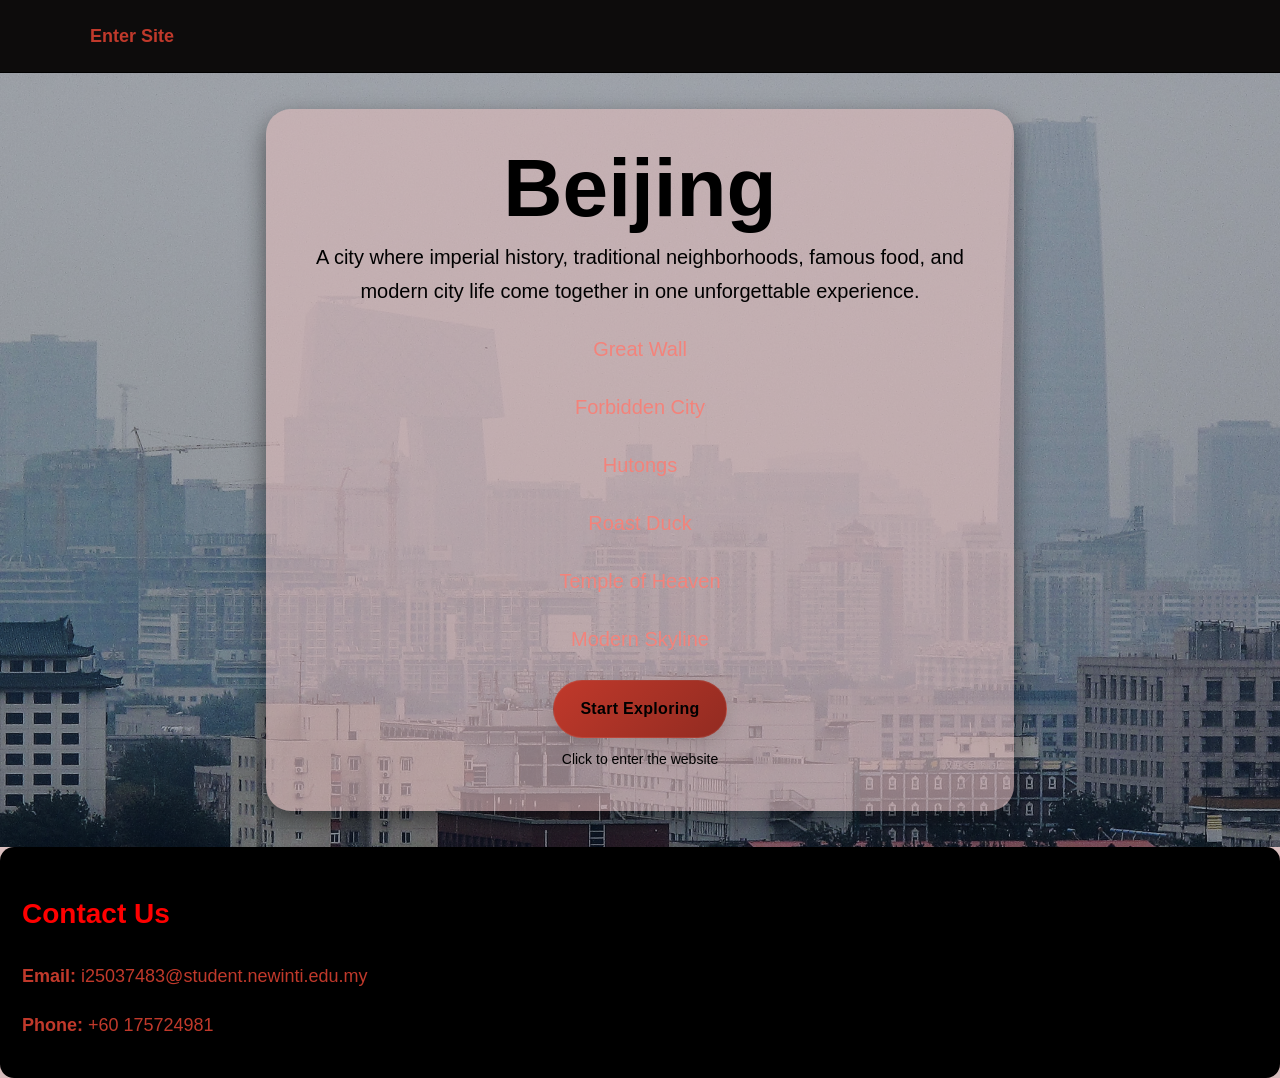
<file: index.html>
<!DOCTYPE html>
<html lang="en">
<head>
  <style>
  h1{ color:#111; font-size:48px; }
  h2{ color:#111; font-size:28px; }
  p{ color:#333; font-size:18px; }
</style>
  <meta charset="UTF-8" />
  <meta name="viewport" content="width=device-width, initial-scale=1.0" />
  <title>Welcome to Beijing</title>
  <link rel="stylesheet" href="style.css" />
</head>
<body style="cursor: url('images/aero_link_wl.cur'), auto;"></body>

  <header class="topbar">
    <div class="topbar-inner">
      <nav class="nav">
        <a href="page2.html">Enter Site</a>
      </nav>
    </div>
  </header>

  <section class="hero" style="--hero-img:url('images/beijing_skyline.jpg')">
<div style="
  background: rgba(223, 187, 187, 0.6);
  padding: 40px;
  border-radius: 25px;
  width: 60%;
  margin: 0 auto;
  text-align: center;
  box-shadow: 0 10px 25px rgba(0,0,0,0.5);
">

  <h1 style="color:rgb(0, 0, 0);">
    Beijing
  </h1>

  <p style="color:#000000;">
    A city where imperial history, traditional neighborhoods, famous food,
    and modern city life come together in one unforgettable experience.
  </p >

 <div>
  <p style="color:#f3837b;">Great Wall</p >
  <p style="color:#f3837b;">Forbidden City</p >
  <p style="color:#f3837b;">Hutongs</p >
  <p style="color:#f3837b;">Roast Duck</p >
  <p style="color:#f3837b;">Temple of Heaven</p >
  <p style="color:#f3837b;">Modern Skyline</p >
</div>

  <div style="margin-top:20px;">
   
      <div class="btn-row">
        <a class="btn btn-blue" href="page2.html">Start Exploring</a>
      </div>

    <div class="home-small" style="color:#000000;">
  Click to enter the website
</div>
    </div>
  </section>


<div class="contact-box">
 <h2 style="color:red;">Contact Us</h2>
 <p><strong>Email:</strong> i25037483@student.newinti.edu.my</p >
<p><strong>Phone:</strong> +60 175724981</p >
</div>

</body>
</html>
</file>
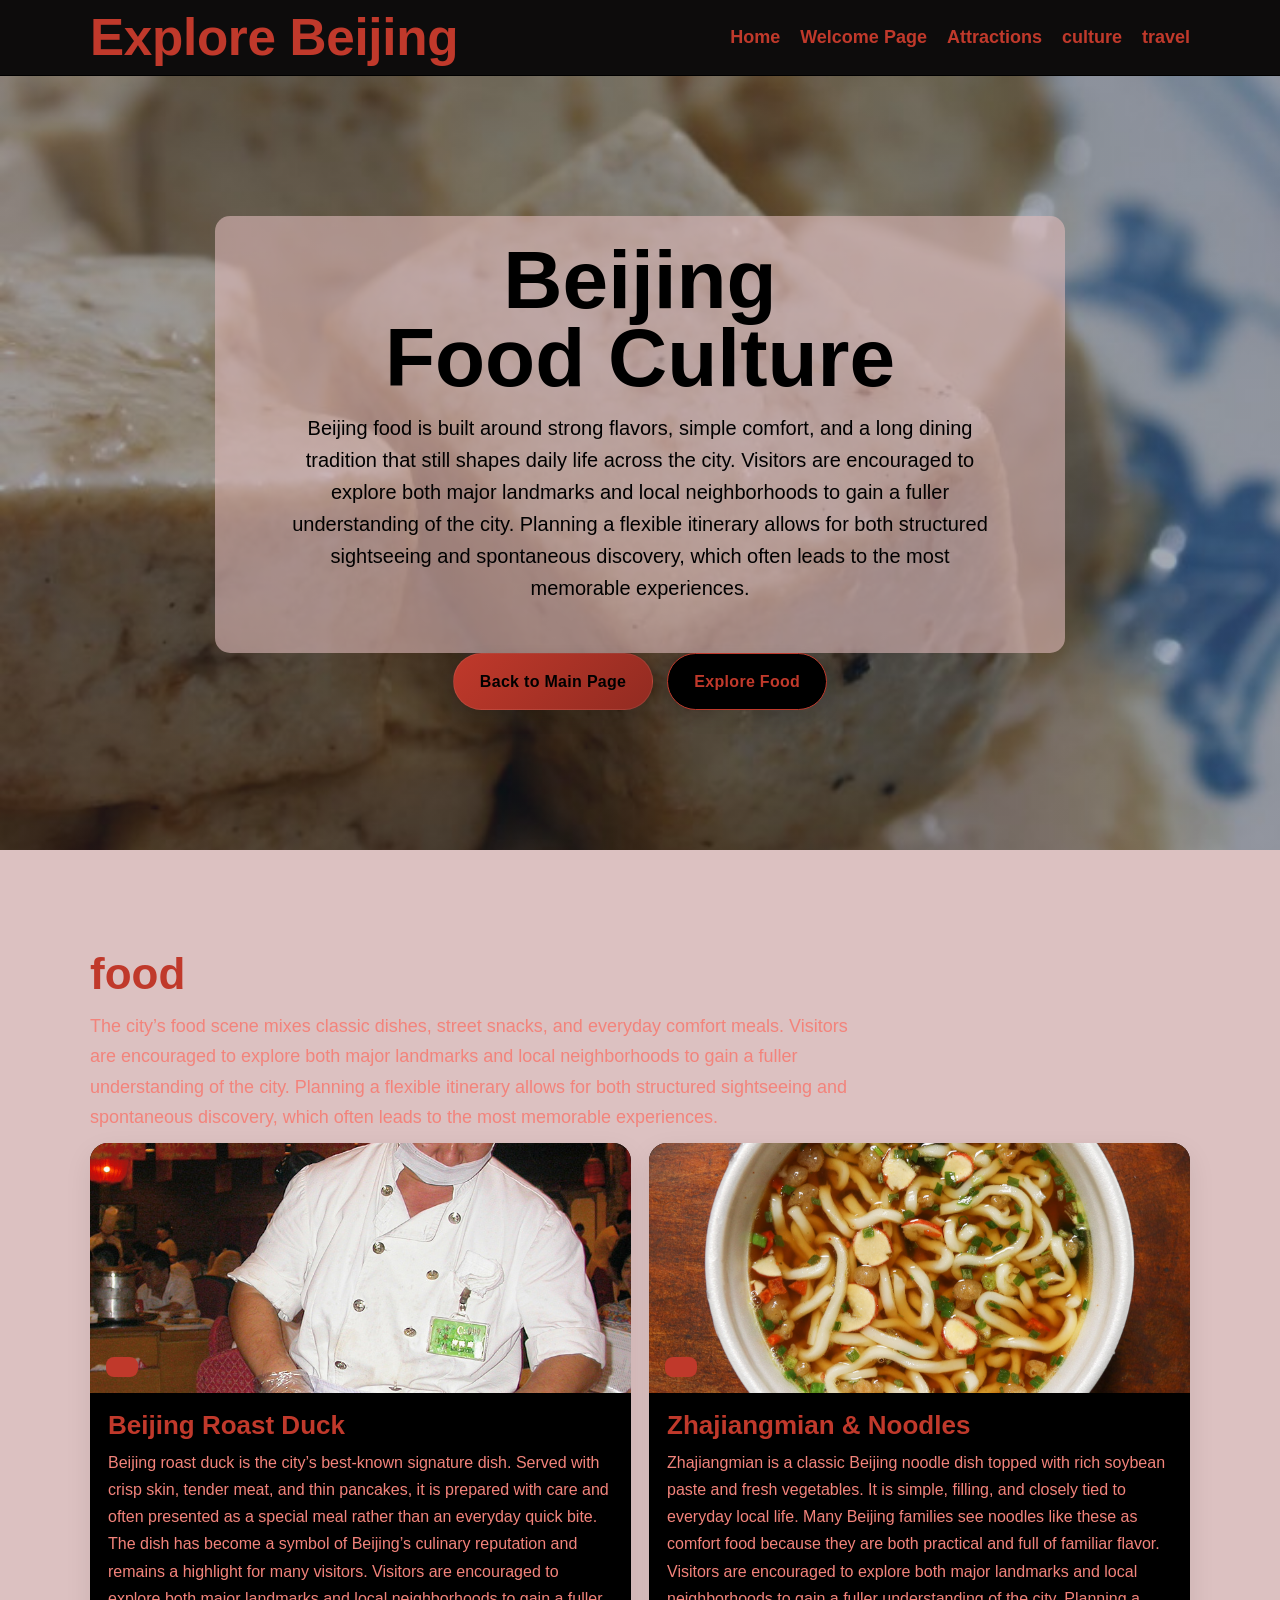
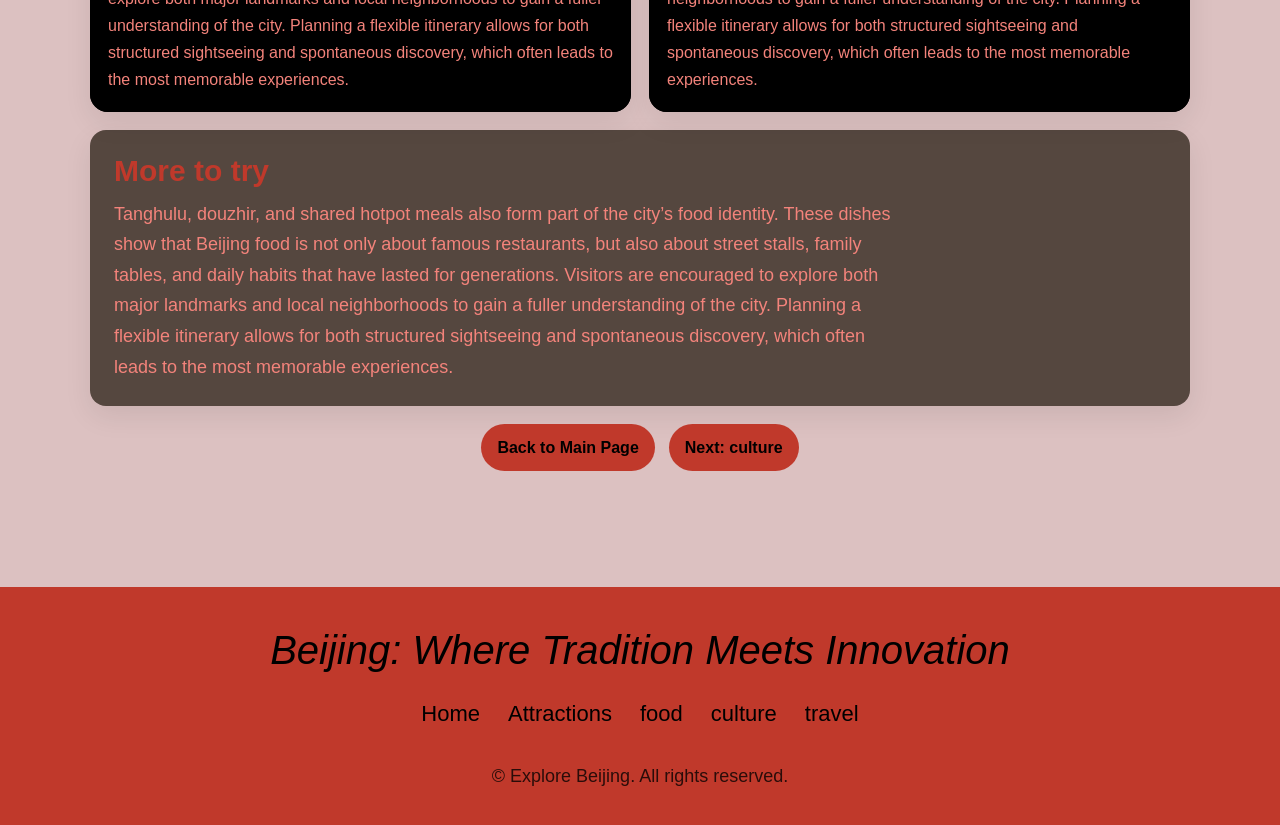
<file: food.html>
<!DOCTYPE html>
<html lang="en">
<head>
  <style>
  h1{ color:#111; font-size:48px; }
  h2{ color:#111; font-size:28px; }
  p{ color:#333; font-size:18px; }
</style>
  <meta charset="UTF-8" />
  <meta name="viewport" content="width=device-width, initial-scale=1.0" />
  <title>food — Beijing</title>
  <link rel="stylesheet" href="style.css" />
</head>
<body style="cursor: url('images/aero_link_wl.cur'), auto;"></body>

  <header class="topbar">
    <div class="topbar-inner">
      <div class="brand">Explore Beijing</div>
      <nav class="nav">
        <a href="index.html">Home</a>
        <a href="page2.html">Welcome Page</a>
        <a href="scenic.html">Attractions</a>
        <a href="culture.html">culture</a>
        <a href="travel.html">travel</a>
      </nav>
    </div>
  </header>

  <section class="hero" style="--hero-img:url('images/beijing_tofu.jpg')">
    <div class="hero-box">
     <div style="
background: rgba(223, 187, 187, 0.6);
padding: 25px 30px;
border-radius: 15px;
display: block;
max-width: 850px;
margin: 0 auto;
text-align: center;
">

    <h1 style="color:black; margin-bottom:15px;">
        Beijing<br>Food Culture
    </h1>

    <p style="
    color: black;
    line-height: 1.6;
    ">
    Beijing food is built around strong flavors, simple comfort, and a long dining tradition that still shapes daily life across the city. Visitors are encouraged to explore both major landmarks and local neighborhoods to gain a fuller understanding of the city. Planning a flexible itinerary allows for both structured sightseeing and spontaneous discovery, which often leads to the most memorable experiences.
    </p >

</div> 
      <div class="btn-row">
        <a class="btn btn-blue" href="page2.html">Back to Main Page</a>
        <a class="btn btn-light" href="#food">Explore Food</a>
      </div>
    </div>
  </section>

  <main class="section" id="food">
    <div class="container">
      <div class="page-head">
        <h2 class="section-title">food</h2>
        <p class="section-subtitle">
          The city’s food scene mixes classic dishes, street snacks, and everyday comfort meals.
         Visitors are encouraged to explore both major landmarks and local neighborhoods to gain a fuller understanding of the city. Planning a flexible itinerary allows for both structured sightseeing and spontaneous discovery, which often leads to the most memorable experiences.</p>
      </div>

      <div class="feature-grid">
        <article class="feature-card">
          <div class="image-wrap">
            <img src="images/roast_duck.jpg" alt="Beijing roast duck" loading="lazy">
            <a class="photo-btn" href="images/roast_duck.jpg" target="_blank" rel="noopener"></a>
          </div>
          <div class="card-body">
            <h3>Beijing Roast Duck</h3>
            <p>
              Beijing roast duck is the city’s best-known signature dish. Served with crisp skin, tender meat, and thin pancakes, it is prepared with care and often presented as a special meal rather than an everyday quick bite. The dish has become a symbol of Beijing’s culinary reputation and remains a highlight for many visitors.
             Visitors are encouraged to explore both major landmarks and local neighborhoods to gain a fuller understanding of the city. Planning a flexible itinerary allows for both structured sightseeing and spontaneous discovery, which often leads to the most memorable experiences.</p>
          </div>
        </article>

        <article class="feature-card">
          <div class="image-wrap">
            <img src="images/chinese_noodles.jpg" alt="Chinese noodles" loading="lazy">
            <a class="photo-btn" href="images/chinese_noodles.jpg" target="_blank" rel="noopener"></a>
          </div>
          <div class="card-body">
            <h3>Zhajiangmian & Noodles</h3>
            <p>
              Zhajiangmian is a classic Beijing noodle dish topped with rich soybean paste and fresh vegetables. It is simple, filling, and closely tied to everyday local life. Many Beijing families see noodles like these as comfort food because they are both practical and full of familiar flavor.
             Visitors are encouraged to explore both major landmarks and local neighborhoods to gain a fuller understanding of the city. Planning a flexible itinerary allows for both structured sightseeing and spontaneous discovery, which often leads to the most memorable experiences.</p>
          </div>
        </article>
      </div>

      <div class="content-gap">
        <div class="panel">
          <h3 class="section-title" style="font-size:30px; margin-bottom:12px;">More to try</h3>
          <p class="section-subtitle" style="text-align:left; margin:0;">
            Tanghulu, douzhir, and shared hotpot meals also form part of the city’s food identity. These dishes show that Beijing food is not only about famous restaurants, but also about street stalls, family tables, and daily habits that have lasted for generations.
           Visitors are encouraged to explore both major landmarks and local neighborhoods to gain a fuller understanding of the city. Planning a flexible itinerary allows for both structured sightseeing and spontaneous discovery, which often leads to the most memorable experiences.</p>
        </div>
      </div>

      <div class="small-nav">
        <a href="page2.html">Back to Main Page</a>
        <a href="culture.html">Next: culture</a>
      </div>
    </div>
  </main>

  <footer class="site-footer">
    <div class="container">
      <div class="footer-title">Beijing: Where Tradition Meets Innovation</div>
      <nav class="footer-nav">
        <a href="index.html">Home</a>
        <a href="scenic.html">Attractions</a>
        <a href="food.html">food</a>
        <a href="culture.html">culture</a>
        <a href="travel.html">travel</a>
      </nav>
      <div class="copyright">© Explore Beijing. All rights reserved.</div>
    </div>
  </footer>

</body>
</html>
</file>
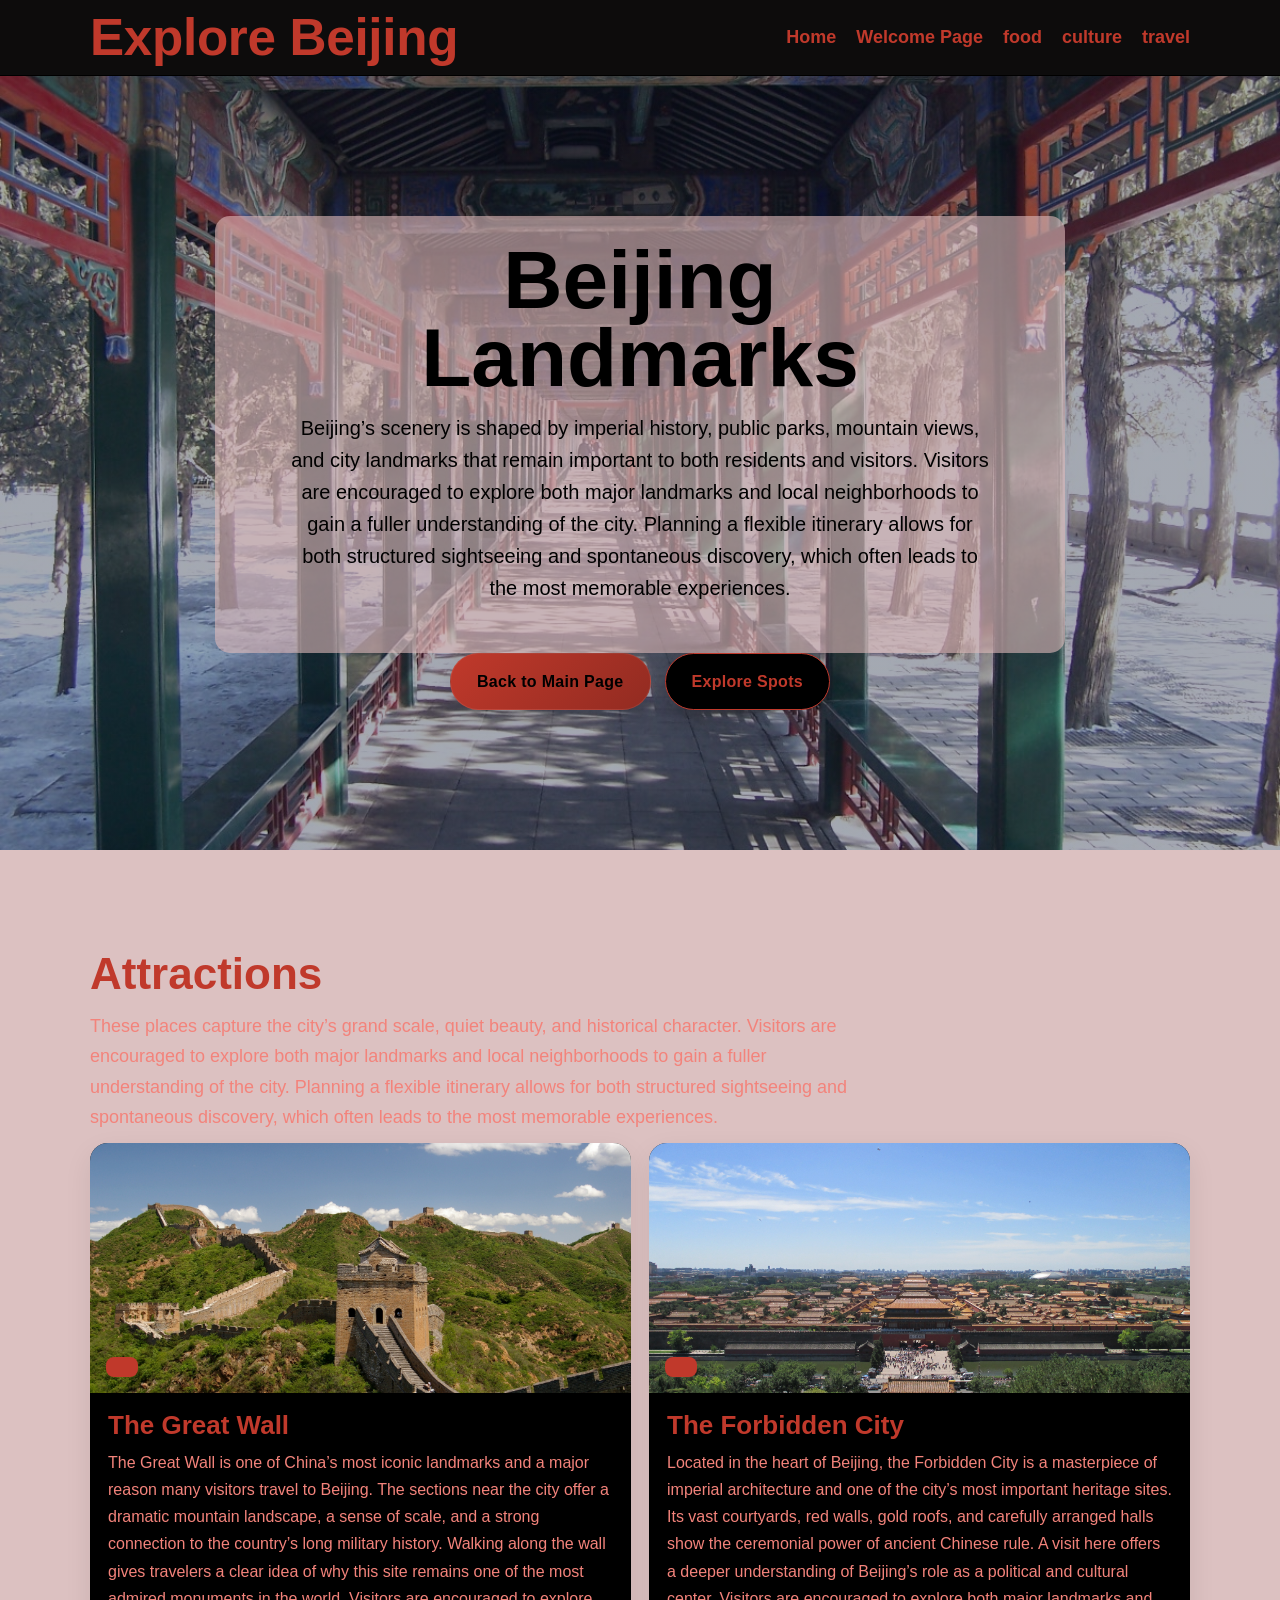
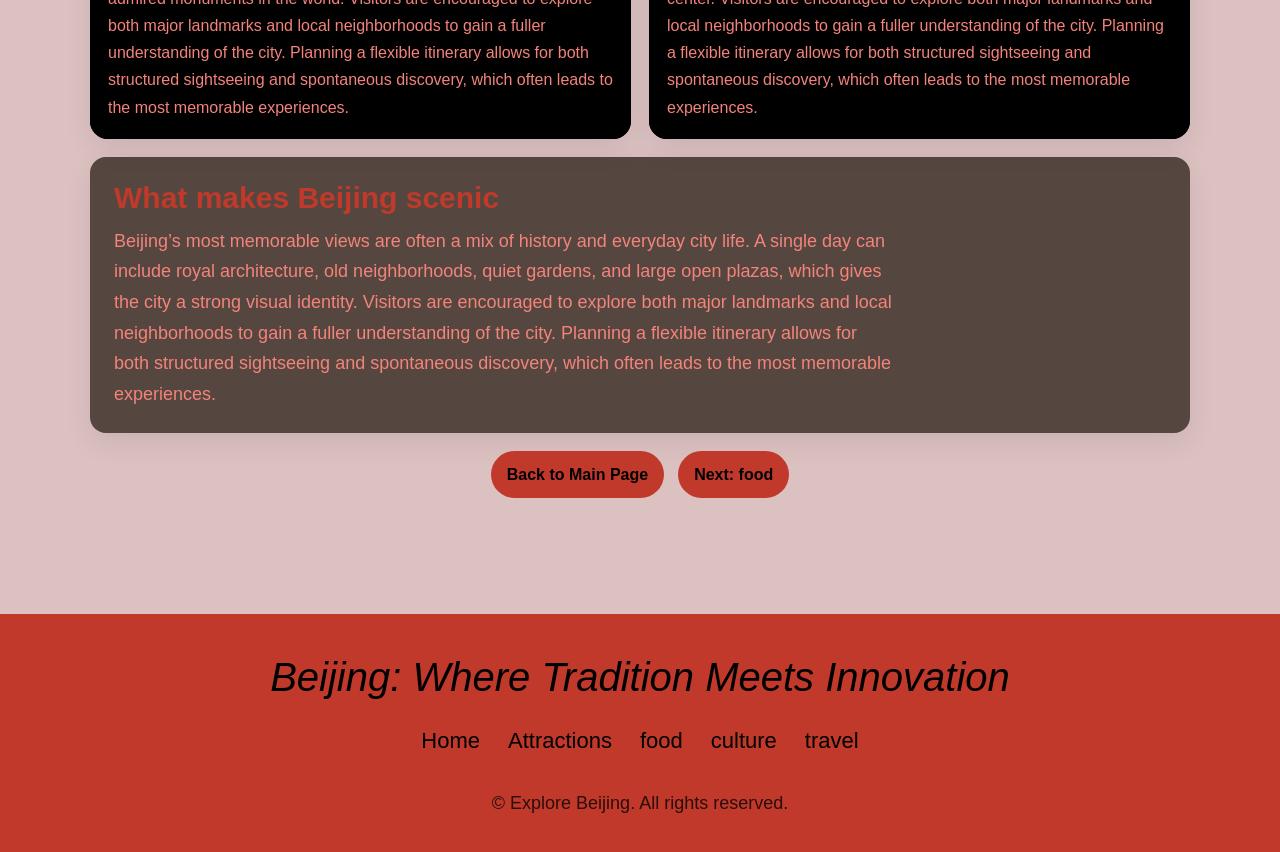
<file: scenic.html>
<!DOCTYPE html>
<html lang="en">
<head>
  <style>
  h1{ color:#111; font-size:48px; }
  h2{ color:#111; font-size:28px; }
  p{ color:#333; font-size:18px; }
</style>
  <meta charset="UTF-8" />
  <meta name="viewport" content="width=device-width, initial-scale=1.0" />
  <title>Attractions — Beijing</title>
  <link rel="stylesheet" href="style.css" />
</head>
<body style="cursor: url('images/aero_link_wl.cur'), auto;"></body>

  <header class="topbar">
    <div class="topbar-inner">
      <div class="brand">Explore Beijing</div>
      <nav class="nav">
        <a href="index.html">Home</a>
        <a href="page2.html">Welcome Page</a>
        <a href="food.html">food</a>
        <a href="culture.html">culture</a>
        <a href="travel.html">travel</a>
      </nav>
    </div>
  </header>

  <section class="hero" style="--hero-img:url('images/summer_palace.jpg')">
    <div class="hero-box">
      <div style="
background: rgba(223, 187, 187, 0.6);
padding: 25px 30px;
border-radius: 15px;
display: block;
max-width: 850px;
margin: 0 auto;
text-align: center;
">

    <h1 style="color:black; margin-bottom:15px;">
        Beijing<br>Landmarks
    </h1>

    <p style="
    color: black;
    line-height: 1.6;
    ">
    Beijing’s scenery is shaped by imperial history, public parks, mountain views, and city landmarks that remain important to both residents and visitors. Visitors are encouraged to explore both major landmarks and local neighborhoods to gain a fuller understanding of the city. Planning a flexible itinerary allows for both structured sightseeing and spontaneous discovery, which often leads to the most memorable experiences.
    </p >

</div>
      <div class="btn-row">
        <a class="btn btn-blue" href="page2.html">Back to Main Page</a>
        <a class="btn btn-light" href="#spots">Explore Spots</a>
      </div>
    </div>
  </section>

  <main class="section" id="spots">
    <div class="container">
      <div class="page-head">
        <h2 class="section-title">Attractions</h2>
        <p class="section-subtitle">
          These places capture the city’s grand scale, quiet beauty, and historical character.
         Visitors are encouraged to explore both major landmarks and local neighborhoods to gain a fuller understanding of the city. Planning a flexible itinerary allows for both structured sightseeing and spontaneous discovery, which often leads to the most memorable experiences.</p>
      </div>

      <div class="feature-grid">
        <article class="feature-card">
          <div class="image-wrap">
            <img src="images/great_wall.jpg" alt="The Great Wall" loading="lazy">
            <a class="photo-btn" href="images/great_wall.jpg" target="_blank" rel="noopener"></a>
          </div>
          <div class="card-body">
            <h3>The Great Wall</h3>
            <p>
              The Great Wall is one of China’s most iconic landmarks and a major reason many visitors travel to Beijing. The sections near the city offer a dramatic mountain landscape, a sense of scale, and a strong connection to the country’s long military history. Walking along the wall gives travelers a clear idea of why this site remains one of the most admired monuments in the world.
             Visitors are encouraged to explore both major landmarks and local neighborhoods to gain a fuller understanding of the city. Planning a flexible itinerary allows for both structured sightseeing and spontaneous discovery, which often leads to the most memorable experiences.</p>
          </div>
        </article>

        <article class="feature-card">
          <div class="image-wrap">
            <img src="images/forbidden_city.jpg" alt="The Forbidden City" loading="lazy">
            <a class="photo-btn" href="images/forbidden_city.jpg" target="_blank" rel="noopener"></a>
          </div>
          <div class="card-body">
            <h3>The Forbidden City</h3>
            <p>
              Located in the heart of Beijing, the Forbidden City is a masterpiece of imperial architecture and one of the city’s most important heritage sites. Its vast courtyards, red walls, gold roofs, and carefully arranged halls show the ceremonial power of ancient Chinese rule. A visit here offers a deeper understanding of Beijing’s role as a political and cultural center.
             Visitors are encouraged to explore both major landmarks and local neighborhoods to gain a fuller understanding of the city. Planning a flexible itinerary allows for both structured sightseeing and spontaneous discovery, which often leads to the most memorable experiences.</p>
          </div>
        </article>
      </div>

      <div class="content-gap">
        <div class="panel">
          <h3 class="section-title" style="font-size:30px; margin-bottom:12px;">What makes Beijing scenic</h3>
          <p class="section-subtitle" style="text-align:left; margin:0;">
            Beijing’s most memorable views are often a mix of history and everyday city life. A single day can include royal architecture, old neighborhoods, quiet gardens, and large open plazas, which gives the city a strong visual identity.
           Visitors are encouraged to explore both major landmarks and local neighborhoods to gain a fuller understanding of the city. Planning a flexible itinerary allows for both structured sightseeing and spontaneous discovery, which often leads to the most memorable experiences.</p>
        </div>
      </div>

      <div class="small-nav">
        <a href="page2.html">Back to Main Page</a>
        <a href="food.html">Next: food</a>
      </div>
    </div>
  </main>

  <footer class="site-footer">
    <div class="container">
      <div class="footer-title">Beijing: Where Tradition Meets Innovation</div>
      <nav class="footer-nav">
        <a href="index.html">Home</a>
        <a href="scenic.html">Attractions</a>
        <a href="food.html">food</a>
        <a href="culture.html">culture</a>
        <a href="travel.html">travel</a>
      </nav>
      <div class="copyright">© Explore Beijing. All rights reserved.</div>
    </div>
  </footer>

</body>
</html>
</file>
<file: style.css>
:root{
  --blue:#c0392b;
  --blue-dark:#922b21;
  --cream:#7b591f;
  --panel:#55473f;
  --text:#f3837b;
  --muted:#f3837b;
  --border:#9e693d;
  --shadow:0 10px 28px rgba(0,0,0,.08);
}
*{box-sizing:border-box}
html{scroll-behavior:smooth}
body{
  margin:0;
  font-family: "Trebuchet MS", "Segoe UI", Arial, sans-serif;
  color:var(--text);
  background:#dcc1c1;
  line-height:1.7;
}
img{max-width:100%; display:block}
a{color:inherit}
.container{
  width:min(1100px, calc(100% - 40px));
  margin:0 auto;
}
.topbar{
  position:sticky;
  top:0;
  z-index:20;
  background:rgba(0, 0, 0, 0.94);
  backdrop-filter:blur(8px);
  border-bottom:1px solid #000000;
}
.topbar-inner{
  width:min(1100px, calc(100% - 40px));
  margin:0 auto;
  min-height:72px;
  display:flex;
  align-items:center;
  justify-content:space-between;
  gap:16px;
  padding:12px 0;
}
.brand{
  font-weight:700;
  color:var(--blue);
  font-size:clamp(28px, 4vw, 54px);
  line-height:1;
  letter-spacing:-.3px;
}
.nav{
  display:flex;
  align-items:center;
  gap:20px;
  flex-wrap:wrap;
}
.nav a{
  text-decoration:none;
  color:var(--blue);
  font-weight:700;
  font-size:18px;
}
.hero{
  min-height:86vh;
  display:flex;
  align-items:center;
  justify-content:center;
  padding:26px 16px;
  background:
    linear-gradient(rgba(16,28,52,.38), rgba(16,28,52,.38)),
    var(--hero-img);
  background-size:cover;
  background-position:center;
  color:#000000;
  text-align:center;
}
.hero-box{
  position:relative;   /* 必须有 */
}
.badge{
  display:inline-block;
  padding:8px 18px;
  border-radius:999px;
  background:rgba(192,57,43,0.35);
  color:#000000;
  font-size:13px;
  font-weight:600;
  backdrop-filter:blur(6px);
  border:1px solid rgba(255,255,255,.3);
}
.badge:hover{
  background:#c0392b;
  transform:scale(1.05);
}
.hero h1{
  margin:0 0 14px;
  font-size:clamp(44px, 8vw, 82px);
  line-height:.95;
}
.hero p{
  width:min(700px, 100%);
  margin:0 auto 24px;
  font-size:clamp(17px, 2.1vw, 20px);
}
.btn-row{
  display:flex;
  justify-content:center;
  gap:14px;
  flex-wrap:wrap;
}
.btn{
  display:inline-block;
  padding:14px 26px;
  border-radius:999px;
  text-decoration:none;
  font-family: "Trebuchet MS", "Segoe UI", Arial, sans-serif;
  font-weight:700;
  letter-spacing:.3px;
  transition:transform .2s ease, box-shadow .2s ease, background .2s ease, opacity .2s ease;
  box-shadow:0 8px 18px rgba(0,0,0,.12);
}
.btn:hover{transform:translateY(-2px); opacity:.95}
.btn-blue{
  background:linear-gradient(135deg, #c0392b, #922b21);
  color:#000000;
  border:1px solid rgba(255,255,255,.08);
}

.btn-blue:hover{
  background:linear-gradient(135deg, #d64537, #a93226);
}
.btn-dark{background:#1d1d1d; color:#000000}
.btn-light{
  background:#000000;
  color:#c0392b;
  border:1px solid #c0392b;
}

.btn-light:hover{
  background:#c0392b;
  color:#000000;
}

.section{padding:60px 0}
.section-title{
  margin:0 0 12px;
  color:var(--blue);
  font-size:clamp(30px, 4vw, 44px);
  line-height:1.1;
}
.section-title.center{text-align:center}
.section-subtitle{
  width:min(780px,100%);
  margin:0 auto 30px;
  text-align:center;
  font-size:18px;
  color:var(--muted);
}
.panel{
  background:var(--panel);
  border-radius:16px;
  padding:24px;
  box-shadow:var(--shadow);
}
.quick-facts{
  display:grid;
  grid-template-columns:repeat(2, minmax(0,1fr));
  gap:14px 24px;
}
.fact{
  display:flex;
  justify-content:space-between;
  gap:16px;
  padding:10px 0;
  border-bottom:1px solid rgba(0,0,0,.06);
  font-size:18px;
}
.fact:last-child{border-bottom:none}
.fact strong{color:#f3837b; font-weight:400}
.fact span{text-align:right; color:#f3837b}

.feature-grid{
  display:grid;
  grid-template-columns:repeat(2, minmax(0,1fr));
  gap:18px;
}
.feature-card{
  background:#0d0d0d;
  border-radius:18px;
  overflow:hidden;
  box-shadow:var(--shadow);
}
.image-wrap{position:relative}
.image-wrap img{
  width:100%;
  height:250px;
  object-fit:cover;
}
.photo-btn{
  position:absolute;
  left:16px;
  bottom:16px;
  display:inline-block;
  padding:10px 16px;
  border-radius:8px;
  text-decoration:none;
  background:var(--blue);
  color:#000000;
  font-size:15px;
}
.card-body{
  padding:18px;
  background:#000000;
}
.card-body h3{
  margin:0 0 8px;
  color:var(--blue);
  font-size:26px;
  line-height:1.15;
}
.card-body p{
  margin:0;
  color:#f3837b;
  font-size:16px;
}

.info-grid{
  display:grid;
  grid-template-columns:repeat(2, minmax(0,1fr));
  gap:18px;
}
.info-box{
  background:#000000;
  border-radius:16px;
  box-shadow:var(--shadow);
  padding:22px;
}
.info-box h3{
  margin:0 0 10px;
  color:var(--blue);
  font-size:28px;
}
.info-box p{margin:0 0 12px; color:#f3837b; font-size:17px}

.section-links{
  display:grid;
  grid-template-columns:repeat(2, minmax(0,1fr));
  gap:16px;
}
.link-card{
  background:#000000;
  border-radius:18px;
  box-shadow:var(--shadow);
  overflow:hidden;
  text-decoration:none;
  color:inherit;
  display:block;
}
.link-copy{padding:16px}
.link-copy h3{
  margin:0 0 8px;
  font-size:24px;
  color:var(--blue);
}
.link-copy p{
  margin:0 0 12px;
  color:#f3837b;
  font-size:15px;
}
.mini-link{
  display:inline-block;
  padding:10px 14px;
  border-radius:999px;
  background:var(--blue);
  color:#000000;
  text-decoration:none;
  font-weight:700;
  font-size:14px;
}
.section-tile{
  background:#000000;
  border:1px solid var(--border);
  border-radius:16px;
  padding:18px 20px;
  box-shadow:0 6px 16px rgba(0,0,0,.04);
}
.section-tile h3{
  margin:0 0 8px;
  color:var(--blue);
  font-size:24px;
}
.section-tile p{
  margin:0;
  color:#f3837b5;
  font-size:16px;
}
.tile-grid{
  display:grid;
  grid-template-columns:repeat(4, minmax(0,1fr));
  gap:14px;
}

.accordion{
  display:grid;
  gap:12px;
}
.accordion details{
  background:#000000;
  border:1px solid var(--border);
  border-radius:14px;
  overflow:hidden;
  box-shadow:0 6px 16px rgba(0,0,0,.04);
}
.accordion summary{
  list-style:none;
  cursor:pointer;
  padding:18px 52px 18px 22px;
  color:var(--blue);
  font-size:23px;
  font-weight:700;
  position:relative;
}
.accordion summary::-webkit-details-marker{display:none}
.accordion summary::after{
  content:"▾";
  position:absolute;
  right:18px;
  top:50%;
  transform:translateY(-50%);
  font-size:22px;
  color:var(--blue);
}
.accordion details[open] summary::after{content:"▴"}
.accordion .answer{
  padding:0 22px 18px;
  color:#f3837b;
  font-size:17px;
}

.contact-box{
  background:#000000;
  border-radius:14px;
  padding:20px 22px;
  box-shadow:var(--shadow);
  font-size:18px;
  font-family: "Trebuchet MS", "Segoe UI", Arial, sans-serif;
}
.contact-box h2,
.contact-box p,
.contact-box a,
.contact-box strong{
  font-family: "Trebuchet MS", "Segoe UI", Arial, sans-serif;
}
.contact-box a{
  color:var(--blue);
  font-weight:700;
  text-decoration:none;
}
.contact-box p,
.contact-box strong{
  color:#c0392b;
}

.site-footer{
  margin-top:56px;
  background:var(--blue);
  color:#000000;
  padding:40px 0 34px;
}
.footer-title{
  text-align:center;
  font-size:clamp(26px, 4vw, 40px);
  font-style:italic;
  line-height:1.15;
  margin-bottom:22px;
}
.footer-nav{
  display:flex;
  justify-content:center;
  gap:28px;
  flex-wrap:wrap;
  margin-bottom:28px;
}
.footer-nav a{
  color:#000000;
  text-decoration:none;
  font-size:22px;
}
.copyright{
  text-align:center;
  color:rgba(0, 0, 0, 0.78);
  font-size:18px;
}
.small-nav{
  display:flex;
  justify-content:center;
  gap:14px;
  flex-wrap:wrap;
  margin-top:18px;
}
.small-nav a{
  display:inline-block;
  padding:10px 16px;
  border-radius:999px;
  background:var(--blue);
  color:#000000;
  text-decoration:none;
  font-weight:700;
}
.page-head{padding:40px 0 10px}
.page-head .section-title{text-align:left}
.page-head .section-subtitle{text-align:left; margin:0}
.content-gap{margin-top:18px}
.alt-panel{
  background:#000000;
  border-radius:16px;
  box-shadow:var(--shadow);
  padding:24px;
}
.alt-panel p{margin-top:0; color:#f3837b; font-size:17px}
.home-tags{
  display:flex;
  gap:12px;
  flex-wrap:wrap;
  justify-content:center;
  margin:18px 0 22px;
}
.home-tags span{
  padding:10px 16px;
  border:1px solid rgba(255,255,255,.55);
  border-radius:999px;
  background:rgba(255,255,255,.10);
  color:#000000;
  font-size:15px;
}
.home-footer-note{
  margin-top:22px;
  color:rgba(0, 0, 0, 0.9);
  font-size:16px;
}
.home-email{
  margin-top:14px;
  color:rgba(0, 0, 0, 0.95);
  font-size:17px;
  word-break:break-word;
}
.home-small{
  margin-top:10px;
  color:rgba(0, 0, 0, 0.8);
  font-size:14px;
}
@media (max-width: 980px){
  .tile-grid{
    grid-template-columns:repeat(2, minmax(0,1fr));
  }
}
@media (max-width: 760px){
  .topbar-inner{
    flex-direction:column;
    align-items:flex-start;
    padding:14px 0;
  }
  .brand{white-space:normal}
  .nav{gap:14px}
  .nav a{font-size:16px}
  .quick-facts,
  .feature-grid,
  .info-grid,
  .section-links,
  .tile-grid{
    grid-template-columns:1fr;
  }
  .fact{
    flex-direction:column;
  }
  .fact span{text-align:left}
 .hero{
  position:relative;
  padding:80px 40px;
  border-radius:20px;
  background:rgba(192,57,43,0.25);
  backdrop-filter:blur(10px);
  text-align:center;
  overflow:hidden;
}

.section-img {
  width: 100%;
  height: 160px;
  object-fit: cover;
  border-radius: 10px;
  margin: 10px 0;
}

.tag-grid{
  display:flex;
  flex-wrap:wrap;
  justify-content:center;
  gap:14px;
  margin-top:20px;
}

.tag-card{
  padding:10px 18px;
  border-radius:12px;
  background:rgba(255,255,255,.15);
  color:#000000;
  font-family: "Trebuchet MS", "Segoe UI", Arial, sans-serif;
  font-weight:600;
  font-size:14px;
  backdrop-filter:blur(8px);
  border:1px solid rgba(255,255,255,.25);
  transition:all .25s ease;
}

.tag-card:hover{
  background:#c0392b;
  color:#000000;
  transform:translateY(-2px);
}

.hero::before{
  left:50%;
  transform:translateX(-120%) rotate(45deg);
}

.hero::after{
  left:50%;
  transform:translateX(20%) rotate(45deg);
}
.hero h1{
  color:#000000;
  text-shadow:0 3px 12px rgba(0,0,0,0.4);
}

.hero p{
  color:#000000;
}
.card a{
  display:none !important;
}
.hero-box{
  position:relative;
  background:rgba(192,57,43,0.25);
  border-radius:30px;
  padding:60px 40px;
  backdrop-filter:blur(12px);
  box-shadow:0 10px 40px rgba(192,57,43,0.2);
  border:1px solid rgba(255,255,255,0.2);
}
body {
  cursor: url("images/knot.png"), auto;
}
</file>
